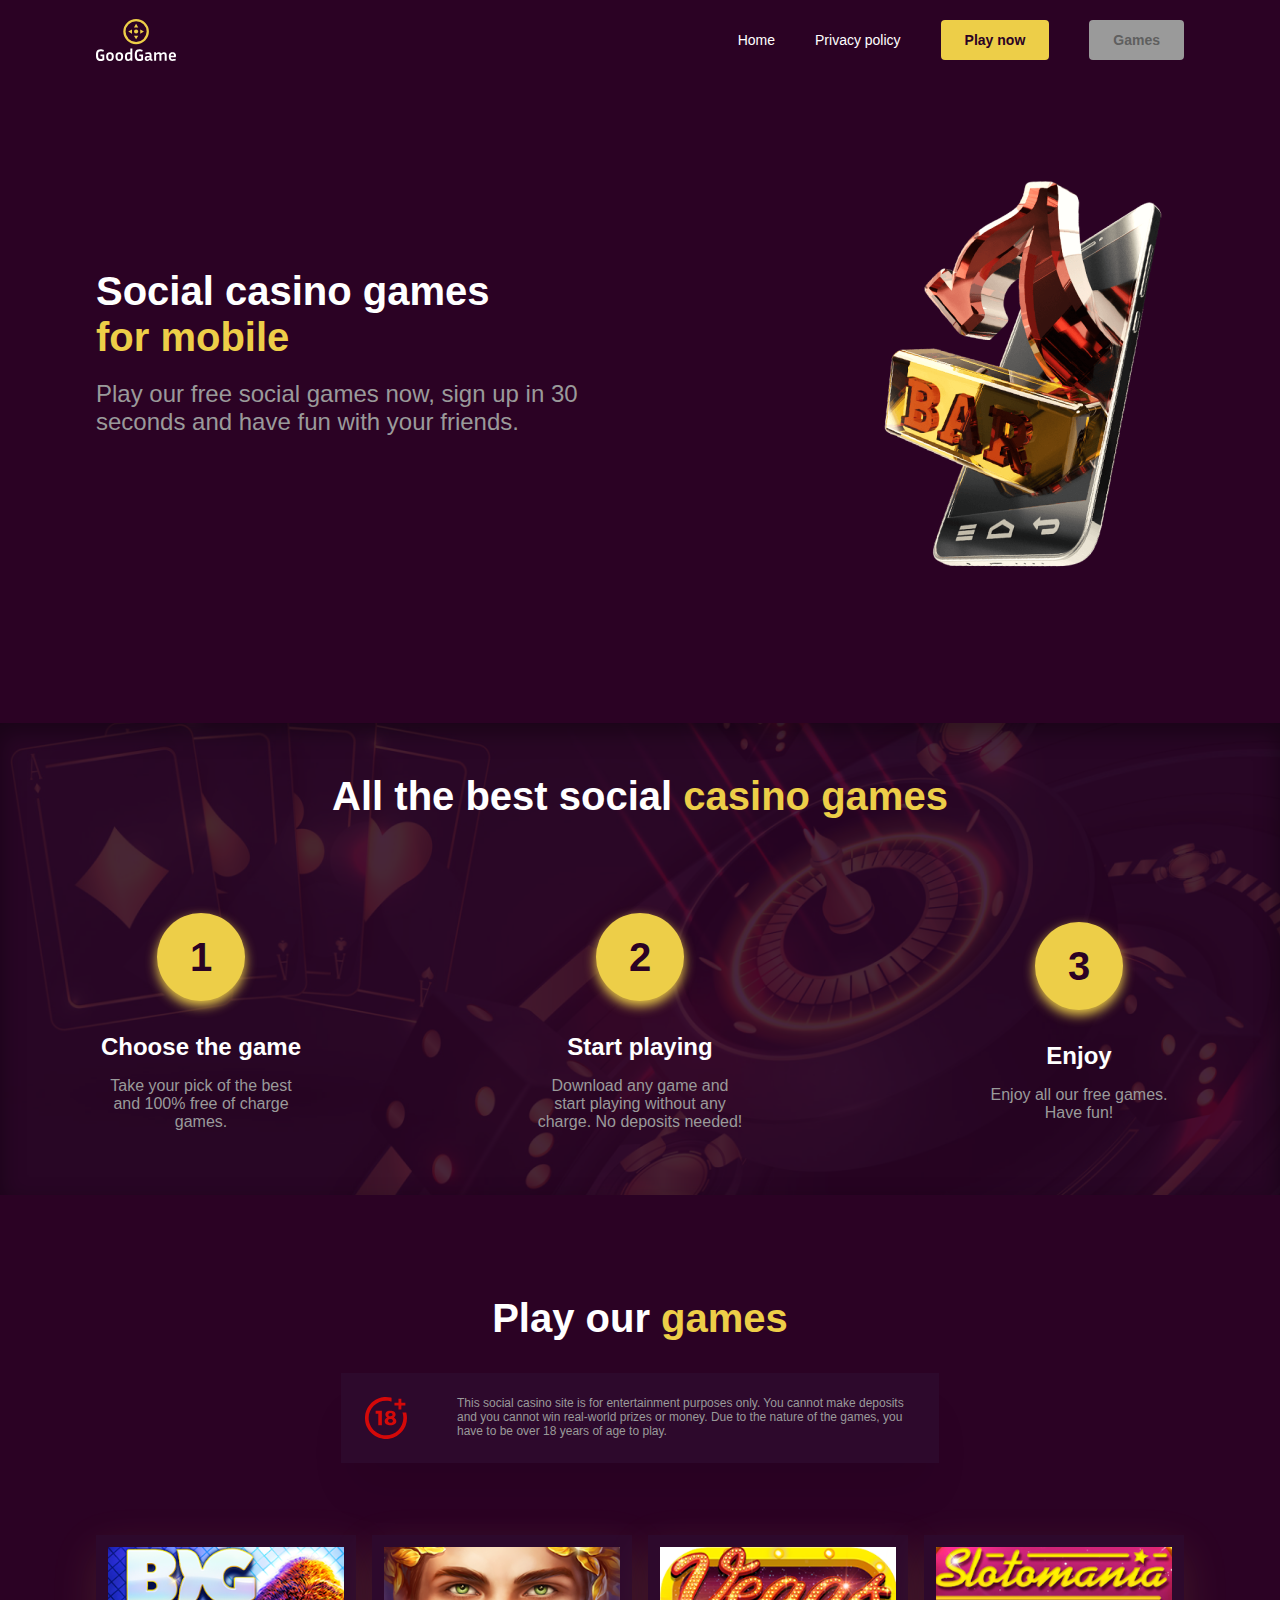
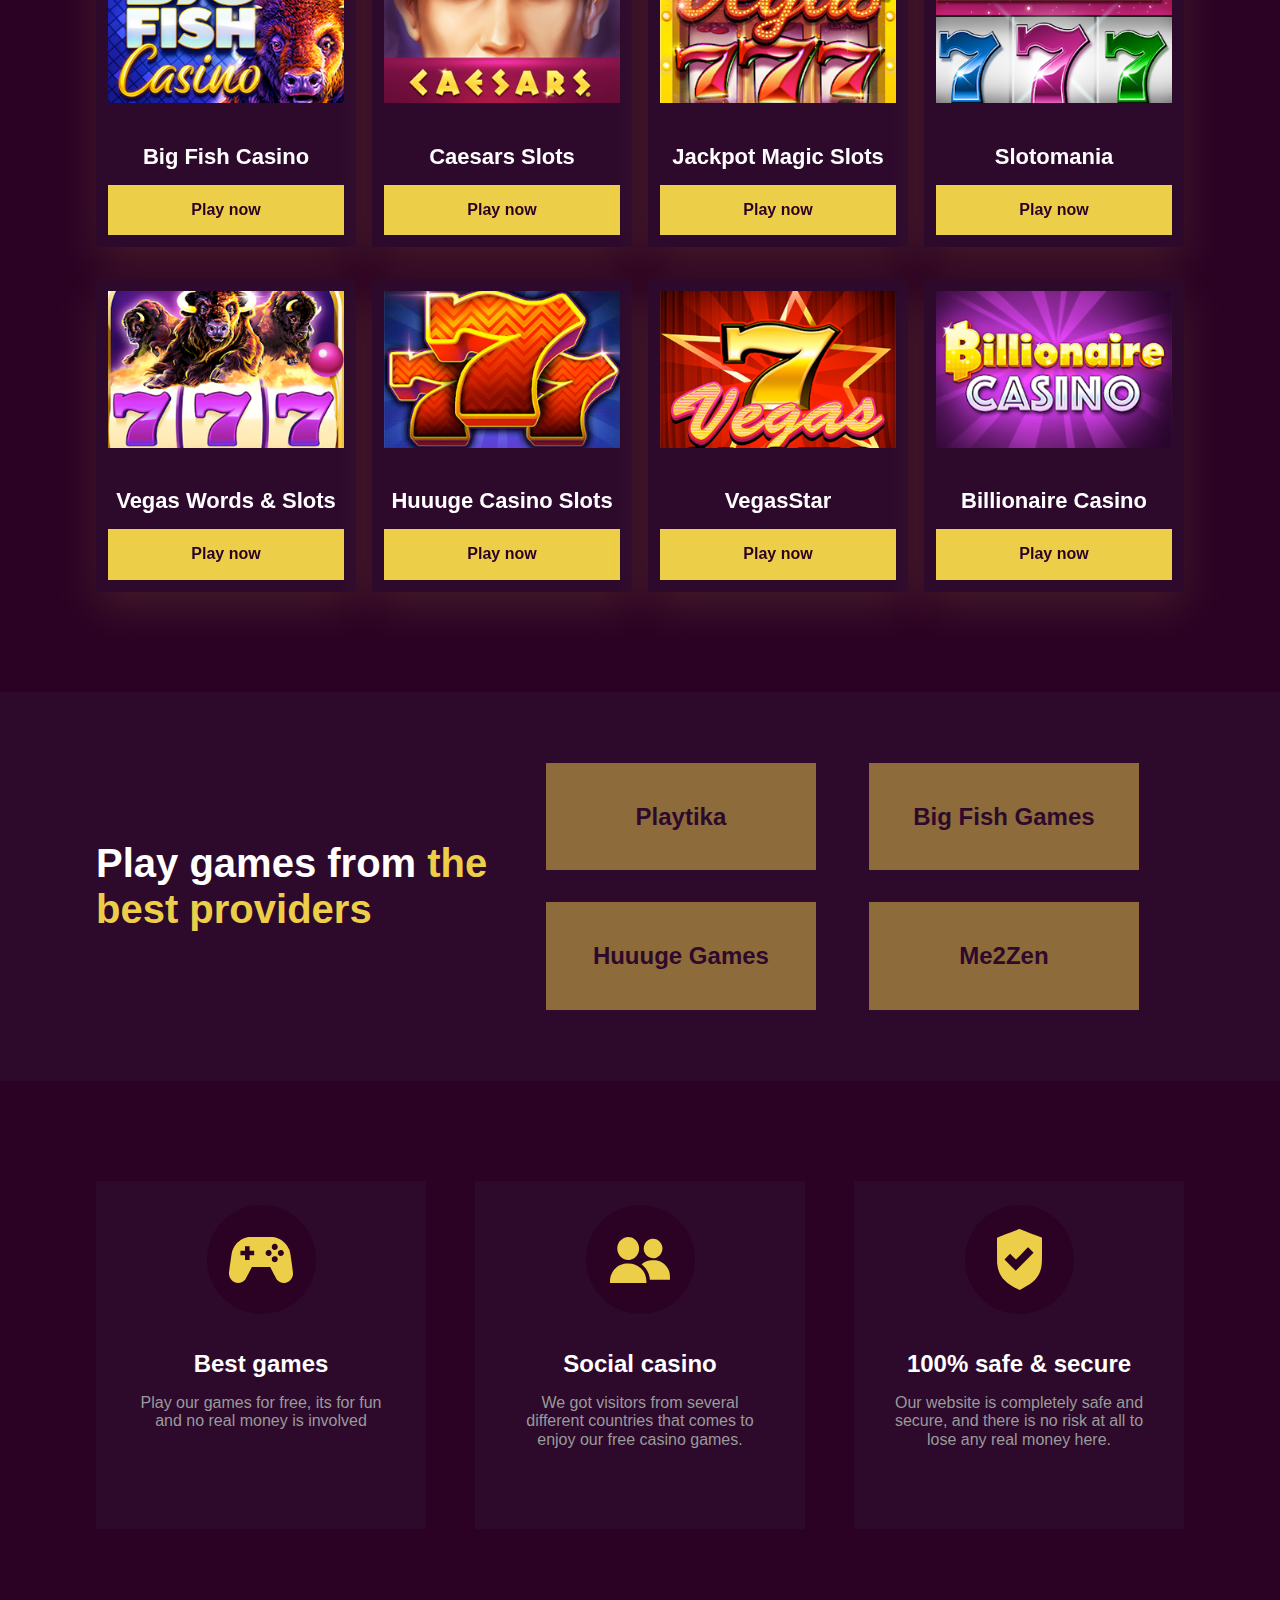
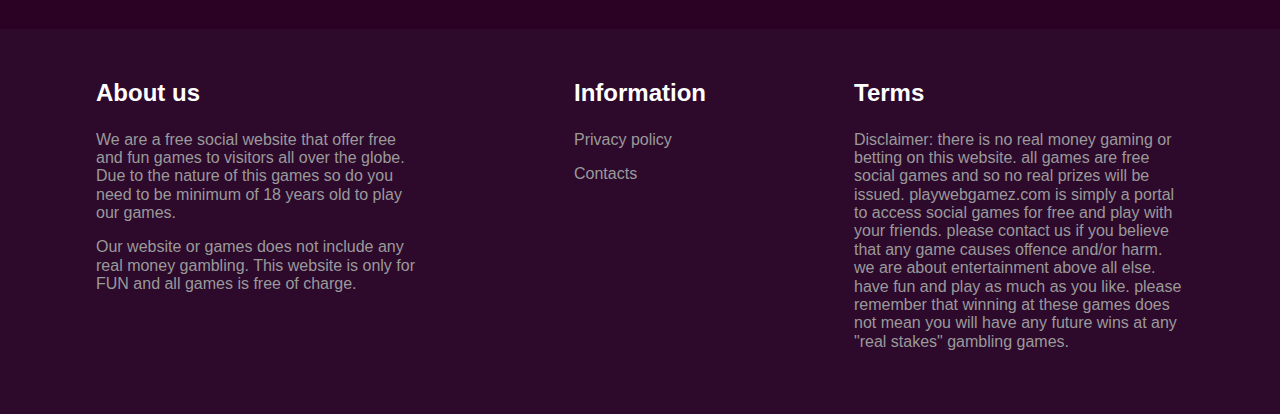
<file: index.html>
<!DOCTYPE html>
<html lang="en">
<head>
    <meta charset="UTF-8">
    <meta http-equiv="X-UA-Compatible" content="IE=edge">
    <meta name="viewport" content="width=device-width, initial-scale=1.0">
    <title>Test</title>

    <link rel="shortcut icon" href="./img/favicon/favicon.ico" type="image/x-icon">
    <link rel="icon" href="./img/favicon/favicon.ico" type="image/x-icon">
    <link rel="stylesheet" href="./css/style.css">

</head>

<body>

    <header class="header">
        <div class="container">
            <div class="header-wrap">
                <a href="./index.html" class="header-logo"><img src="./img/logo.svg" alt="logo"></a>

                <div class="header-burger">
                    <span></span>
                </div>

                <nav class="header-menu">
                    <ul class="header-list">
                        <li><a href="./index.html" class="header-link">Home</a></li>
                        <li><a href="./privacy.html" class="header-link">Privacy policy</a></li>
                        <li><a href="#slots" class="header-link btn-primary">Play now</a></li>
                        <li><a href="#slots" class="header-link btn-second">Games</a></li>
                    </ul>
                </nav>
            </div>
        </div>
    </header>

   <div class="main">
    <div class="container">
        <div class="main-wrap">
            <div class="main-desc">
                <h1 class="main-desc__title">Social casino games <br><span>for mobile</span>
                <h2 class="main-desc__subtitle">Play our free social games now, sign up in 30<br>seconds and have fun with your friends.</h2>
            </div>

            <img src="./img/iphone.png" alt="iphone" class="main-image">
        </div>
    </div>
    </div>
   </div>

   <div class="way">
    <div class="way-bg">
        <div class="container">
            <div class="way-wrap">
                <h1 class="way-title">All the best social <span>casino games</span></h1>

                <div class="way-cover">
                    <div class="way-item">
                        <div class="way-item__overlay"><span>1</span></div>
                        <h1 class="way-item__title">Choose the game</h1>
                        <h2 class="way-item__subtitle">Take your pick of the best
                            and 100% free of charge games.</h2>
                    </div>
                    <div class="way-item">
                        <div class="way-item__overlay"><span>2</span></div>
                        <h1 class="way-item__title">Start playing</h1>
                        <h2 class="way-item__subtitle">Download any game and start playing without any charge. No deposits needed!</h2>
                    </div>
                    <div class="way-item">
                        <div class="way-item__overlay"><span>3</span></div>
                        <h1 class="way-item__title">Enjoy</h1>
                        <h2 class="way-item__subtitle">Enjoy all our free games.
                            Have fun!</h2>
                    </div>
                </div>
            </div>
        </div>
    </div>
   </div>

   <div class="slots" id="slots">
    <div class="container">
        <div class="slots-wrap">
            <h1 class="slots-title">Play our <span>games</span></h1>
            <div class="slots-info">
                <img src="./img/slots-info.svg" alt="18" class="slots-info__img">
                <span class="slots-info__title">This social casino site is for entertainment purposes only. You cannot make deposits and you cannot win real-world prizes or money. Due to the nature of the games, you have to be over 18 years of age to play.</span>
            </div>

            <div class="slots-cover">
                <div class="slots-item">
                    <div class="slots-item__img"><img src="./img/1.png" alt="#"></div>

                    <div class="slots-item__content">
                        <h1 class="slots-item__title">Big Fish Casino</h1>
                        <a href="#" class="slots-item__button">Play now</a>
                    </div>
                </div>
                <div class="slots-item">
                    <div class="slots-item__img"><img src="./img/2.png" alt="#"></div>

                    <div class="slots-item__content">
                        <h1 class="slots-item__title">Caesars Slots</h1>
                        <a href="#" class="slots-item__button">Play now</a>
                    </div>
                </div>
                <div class="slots-item">
                    <div class="slots-item__img"><img src="./img/3.png" alt="#"></div>

                    <div class="slots-item__content">
                        <h1 class="slots-item__title">Jackpot Magic Slots</h1>
                        <a href="#" class="slots-item__button">Play now</a>
                    </div>
                </div>
                <div class="slots-item">
                    <div class="slots-item__img"><img src="./img/4.png" alt="#"></div>

                    <div class="slots-item__content">
                        <h1 class="slots-item__title">Slotomania</h1>
                        <a href="#" class="slots-item__button">Play now</a>
                    </div>
                </div>
                <div class="slots-item">
                    <div class="slots-item__img"><img src="./img/5.png" alt="#"></div>

                    <div class="slots-item__content">
                        <h1 class="slots-item__title">Vegas Words & Slots</h1>
                        <a href="#" class="slots-item__button">Play now</a>
                    </div>
                </div>
                <div class="slots-item">
                    <div class="slots-item__img"><img src="./img/6.png" alt="#"></div>

                    <div class="slots-item__content">
                        <h1 class="slots-item__title">Huuuge Casino Slots</h1>
                        <a href="#" class="slots-item__button">Play now</a>
                    </div>
                </div>
                <div class="slots-item">
                    <div class="slots-item__img"><img src="./img/7.png" alt="#"></div>
                    <div class="slots-item__content">
                        <h1 class="slots-item__title">VegasStar</h1>
                        <a href="#" class="slots-item__button">Play now</a>
                    </div>
                </div>
                <div class="slots-item">
                    <div class="slots-item__img"><img src="./img/8.png" alt="#"></div>

                    <div class="slots-item__content">
                        <h1 class="slots-item__title">Billionaire Casino
                        </h1>
                        <a href="#" class="slots-item__button">Play now</a>
                    </div>
                </div>

            </div>
        </div>
    </div>
   </div>

   <div class="providers">
    <div class="container">
        <div class="providers-wrap">
            <h1 class="providers-title">Play games from <span>the best providers</span></h1>

            <div class="providers-cover">
                <div class="providers-cover__title">Playtika</div>
                <div class="providers-cover__title">Big Fish Games</div>
                <div class="providers-cover__title">Huuuge Games</div>
                <div class="providers-cover__title">Me2Zen</div>
            </div>
        </div>
    </div>
   </div>

   <div class="features">
    <div class="container">
        <div class="features-wrap">
            <div class="features-item">
                <img src="./img/features-1.svg" alt="games" class="features-item__img">
                <div class="features-item__content">
                <h1 class="features-item__title">Best games</h1>
                <h2 class="features-item__subtitle">Play our games for free, its for fun and no real money is involved</h2>
                </div>
            </div>
            <div class="features-item">
                <img src="./img/features-2.svg" alt="games" class="features-item__img">
                <div class="features-item__content">
                <h1 class="features-item__title">Social casino</h1>
                <h2 class="features-item__subtitle">We got visitors from several different countries that comes to enjoy our free casino games.</h2>
                </div>
            </div>
            <div class="features-item">
                <img src="./img/features-3.svg" alt="games" class="features-item__img">
                <div class="features-item__content">
                <h1 class="features-item__title">100% safe & secure</h1>
                <h2 class="features-item__subtitle">Our website is completely safe and secure, and there is no risk at all to lose any real money here.</h2>
                </div>
            </div>
        </div>
    </div>
   </div>

   <div class="footer">
    <div class="container">
        <div class="footer-wrap">
            <div class="footer-item">
                <h1 class="footer-item__title">About us</h1>
                <ul>
                    <li class="footer-item__list"><a href="#" class="footer-item__link">We are a free social website that offer free and fun games to visitors all over the globe. Due to the nature of this games so do you need to be minimum of 18 years old to play our games.</a></li>
                    <li class="footer-item__list"><a href="#" class="footer-item__link">Our website or games does not include any real money gambling. This website is only for FUN and all games is free of charge.</a></li>
                </ul>
            </div>

            <div class="footer-item">
                <h1 class="footer-item__title">Information</h1>
                <ul>
                    <li class="footer-item__list"><a href="./privacy.html" class="footer-item__link">Privacy policy</a></li>
                    <li class="footer-item__list"><a href="./support.html" class="footer-item__link">Contacts</a></li>
                </ul>
            </div>

            <div class="footer-item">
                <h1 class="footer-item__title">Terms</h1>
                <h2 class="footer-item__subtitle">Disclaimer: there is no real money gaming or betting on this website. all games are free social games and so no real prizes will be issued. playwebgamez.com is simply a portal to access social games for free and play with your friends. please contact us if you believe that any game causes offence and/or harm. we are about entertainment above all else. have fun and play as much as you like. please remember that winning at these games does not mean you will have any future wins at any "real stakes" gambling games.</h2>
            </div>
        </div>
    </div>
   </div>

    <script src="https://code.jquery.com/jquery-3.6.0.slim.min.js"></script>
    <script src="./js/script.js"></script>
</body>
</html>
</file>
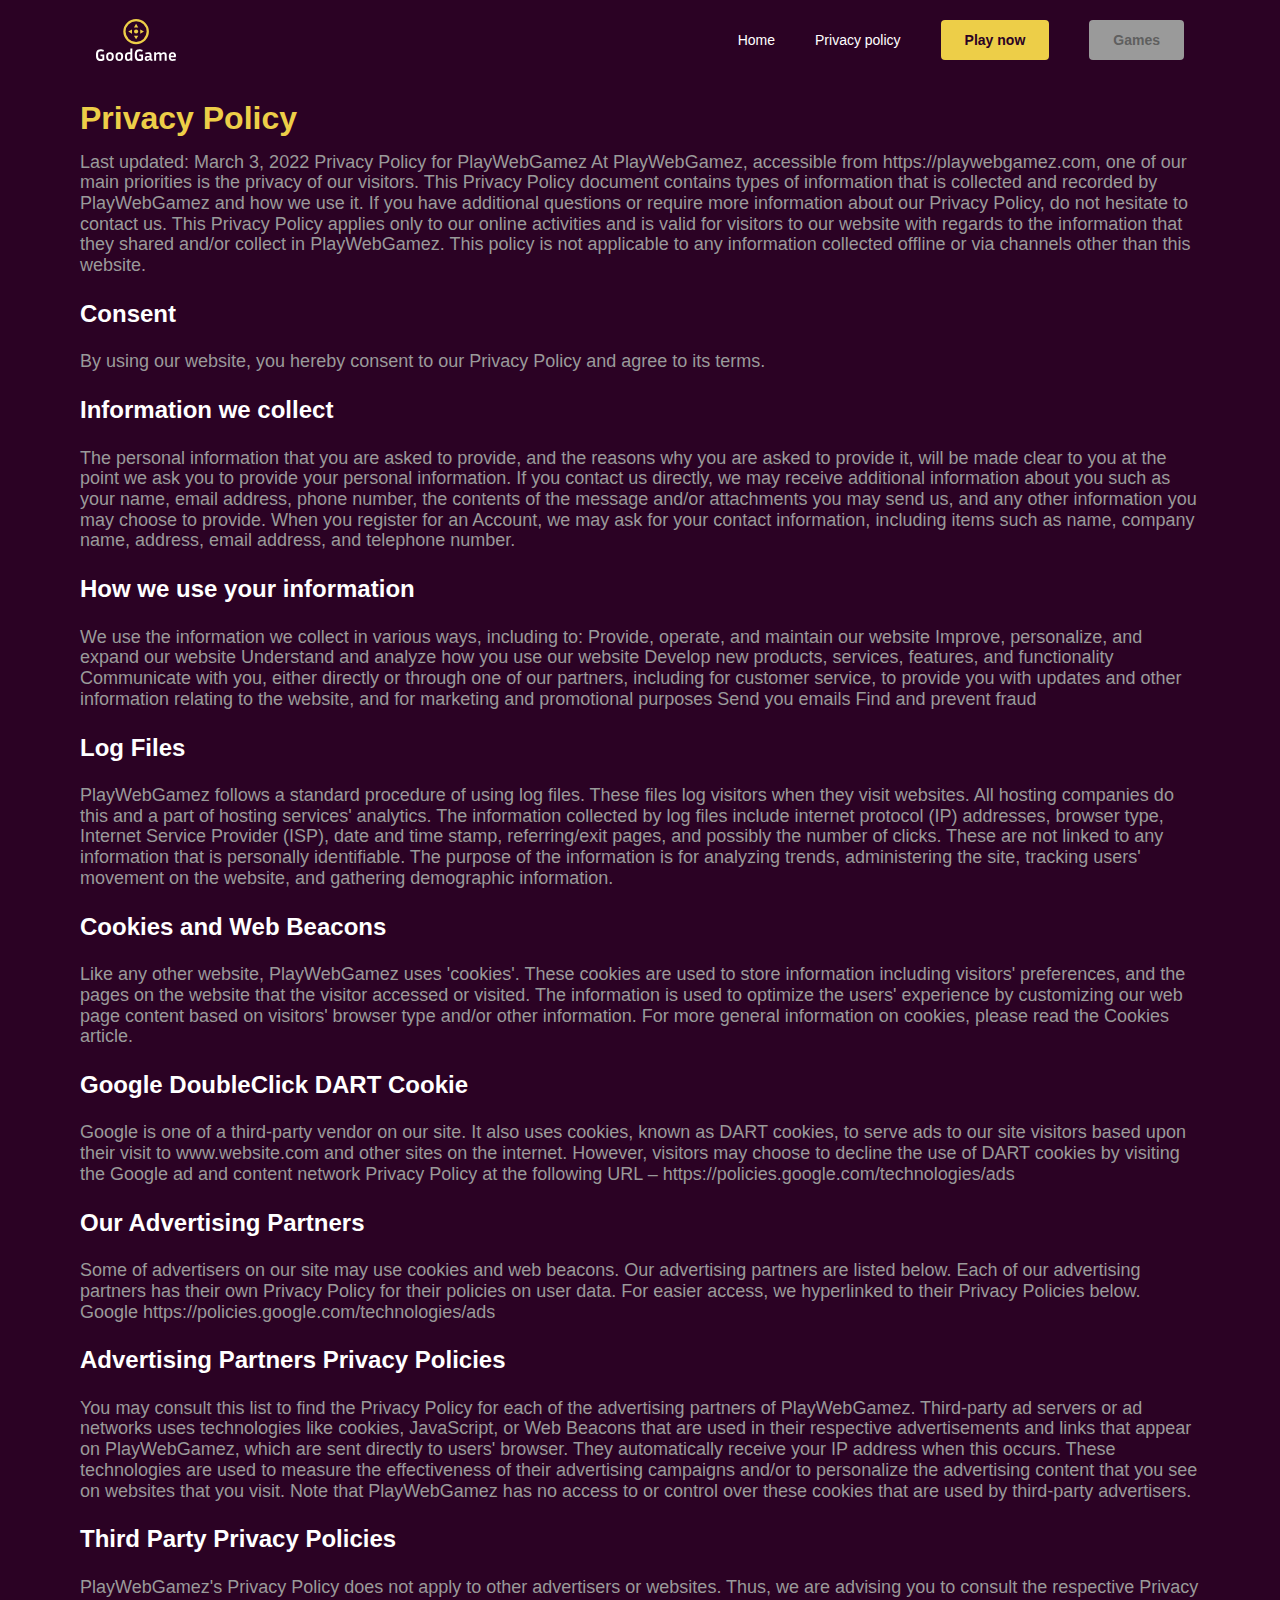
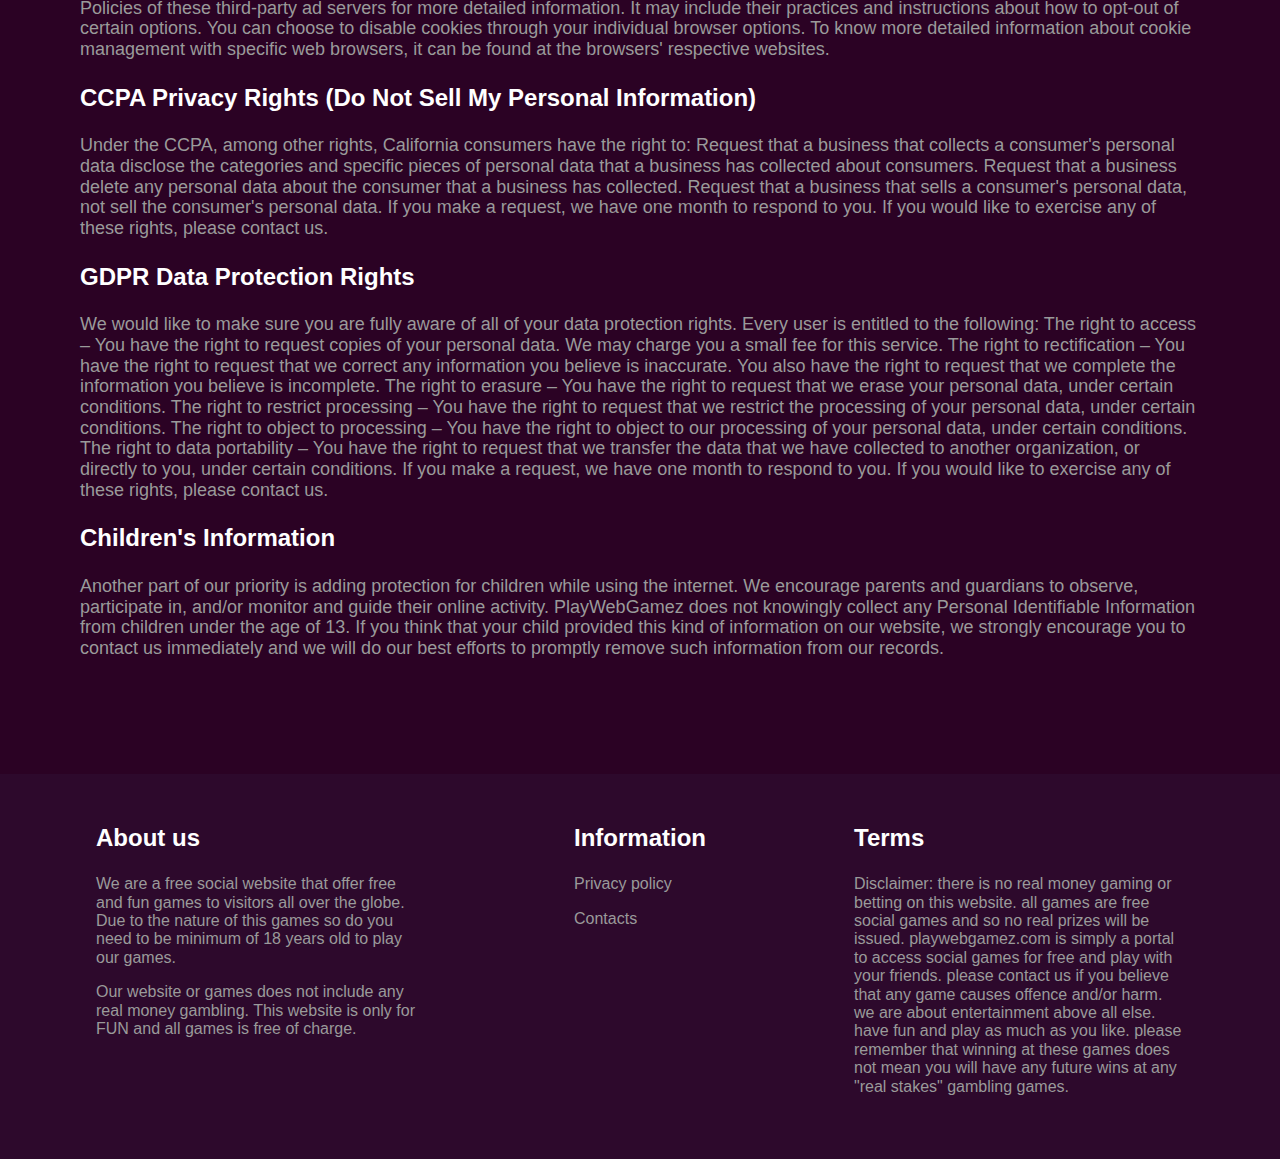
<file: privacy.html>
<!DOCTYPE html>
<html lang="en">

<head>
    <meta charset="UTF-8">
    <meta http-equiv="X-UA-Compatible" content="IE=edge">
    <meta name="viewport" content="width=device-width, initial-scale=1.0">
    <title>Test</title>

    <link rel="shortcut icon" href="./img/favicon/favicon.ico" type="image/x-icon">
    <link rel="icon" href="./img/favicon/favicon.ico" type="image/x-icon">
    <link rel="stylesheet" href="./css/style.css">

</head>

<body>

    <header class="header">
        <div class="container">
            <div class="header-wrap">
                <a href="./index.html" class="header-logo"><img src="./img/logo.svg" alt="logo"></a>

                <div class="header-burger">
                    <span></span>
                </div>

                <nav class="header-menu">
                    <ul class="header-list">
                        <li><a href="./index.html" class="header-link">Home</a></li>
                        <li><a href="./privacy.html" class="header-link">Privacy policy</a></li>
                        <li><a href="./index.html" class="header-link btn-primary">Play now</a></li>
                        <li><a href="./index.html" class="header-link btn-second">Games</a></li>
                    </ul>
                </nav>
            </div>
        </div>
    </header>

    <main class="privacy">
        <div class="container">
            <div class="privacy__wrap">
                <h1 class="privacy__title">
                    Privacy Policy
                </h1>

                <h2 class="privacy__subtitle">
                    Last updated: March 3, 2022

                    Privacy Policy for PlayWebGamez
                    At PlayWebGamez, accessible from https://playwebgamez.com, one of our main priorities is the privacy
                    of our visitors. This Privacy Policy document contains types of information that is collected and
                    recorded by PlayWebGamez and how we use it.

                    If you have additional questions or require more information about our Privacy Policy, do not
                    hesitate to contact us.

                    This Privacy Policy applies only to our online activities and is valid for visitors to our website
                    with regards to the information that they shared and/or collect in PlayWebGamez. This policy is not
                    applicable to any information collected offline or via channels other than this website.


                    <p>Consent</p>
                    By using our website, you hereby consent to our Privacy Policy and agree to its terms.

                    <p>Information we collect</p>
                    The personal information that you are asked to provide, and the reasons why you are asked to provide
                    it, will be made clear to you at the point we ask you to provide your personal information.

                    If you contact us directly, we may receive additional information about you such as your name, email
                    address, phone number, the contents of the message and/or attachments you may send us, and any other
                    information you may choose to provide.

                    When you register for an Account, we may ask for your contact information, including items such as
                    name, company name, address, email address, and telephone number.

                    <p>How we use your information</p>
                    We use the information we collect in various ways, including to:

                    Provide, operate, and maintain our website
                    Improve, personalize, and expand our website
                    Understand and analyze how you use our website
                    Develop new products, services, features, and functionality
                    Communicate with you, either directly or through one of our partners, including for customer
                    service, to provide you with updates and other information relating to the website, and for
                    marketing and promotional purposes
                    Send you emails
                    Find and prevent fraud

                    <p>Log Files</p>
                    PlayWebGamez follows a standard procedure of using log files. These files log visitors when they
                    visit websites. All hosting companies do this and a part of hosting services' analytics. The
                    information collected by log files include internet protocol (IP) addresses, browser type, Internet
                    Service Provider (ISP), date and time stamp, referring/exit pages, and possibly the number of
                    clicks. These are not linked to any information that is personally identifiable. The purpose of the
                    information is for analyzing trends, administering the site, tracking users' movement on the
                    website, and gathering demographic information.

                    <p>Cookies and Web Beacons</p>
                    Like any other website, PlayWebGamez uses 'cookies'. These cookies are used to store information
                    including visitors' preferences, and the pages on the website that the visitor accessed or visited.
                    The information is used to optimize the users' experience by customizing our web page content based
                    on visitors' browser type and/or other information.

                    For more general information on cookies, please read the Cookies article.

                    <p>Google DoubleClick DART Cookie</p>
                    Google is one of a third-party vendor on our site. It also uses cookies, known as DART cookies, to
                    serve ads to our site visitors based upon their visit to www.website.com and other sites on the
                    internet. However, visitors may choose to decline the use of DART cookies by visiting the Google ad
                    and content network Privacy Policy at the following URL –
                    https://policies.google.com/technologies/ads

                    <p>Our Advertising Partners</p>
                    Some of advertisers on our site may use cookies and web beacons. Our advertising partners are listed
                    below. Each of our advertising partners has their own Privacy Policy for their policies on user
                    data. For easier access, we hyperlinked to their Privacy Policies below.

                    Google

                    https://policies.google.com/technologies/ads

                    <p>Advertising Partners Privacy Policies</p>
                    You may consult this list to find the Privacy Policy for each of the advertising partners of
                    PlayWebGamez.

                    Third-party ad servers or ad networks uses technologies like cookies, JavaScript, or Web Beacons
                    that are used in their respective advertisements and links that appear on PlayWebGamez, which are
                    sent directly to users' browser. They automatically receive your IP address when this occurs. These
                    technologies are used to measure the effectiveness of their advertising campaigns and/or to
                    personalize the advertising content that you see on websites that you visit.

                    Note that PlayWebGamez has no access to or control over these cookies that are used by third-party
                    advertisers.

                    <p>Third Party Privacy Policies</p>
                    PlayWebGamez's Privacy Policy does not apply to other advertisers or websites. Thus, we are advising
                    you to consult the respective Privacy Policies of these third-party ad servers for more detailed
                    information. It may include their practices and instructions about how to opt-out of certain
                    options.

                    You can choose to disable cookies through your individual browser options. To know more detailed
                    information about cookie management with specific web browsers, it can be found at the browsers'
                    respective websites.

                    <p>CCPA Privacy Rights (Do Not Sell My Personal Information)</p>
                    Under the CCPA, among other rights, California consumers have the right to:

                    Request that a business that collects a consumer's personal data disclose the categories and
                    specific pieces of personal data that a business has collected about consumers.

                    Request that a business delete any personal data about the consumer that a business has collected.

                    Request that a business that sells a consumer's personal data, not sell the consumer's personal
                    data.

                    If you make a request, we have one month to respond to you. If you would like to exercise any of
                    these rights, please contact us.

                    <p>GDPR Data Protection Rights</p>
                    We would like to make sure you are fully aware of all of your data protection rights. Every user is
                    entitled to the following:

                    The right to access – You have the right to request copies of your personal data. We may charge you
                    a small fee for this service.

                    The right to rectification – You have the right to request that we correct any information you
                    believe is inaccurate. You also have the right to request that we complete the information you
                    believe is incomplete.

                    The right to erasure – You have the right to request that we erase your personal data, under certain
                    conditions.

                    The right to restrict processing – You have the right to request that we restrict the processing of
                    your personal data, under certain conditions.

                    The right to object to processing – You have the right to object to our processing of your personal
                    data, under certain conditions.

                    The right to data portability – You have the right to request that we transfer the data that we have
                    collected to another organization, or directly to you, under certain conditions.

                    If you make a request, we have one month to respond to you. If you would like to exercise any of
                    these rights, please contact us.

                    <p>Children's Information</p>
                    Another part of our priority is adding protection for children while using the internet. We
                    encourage parents and guardians to observe, participate in, and/or monitor and guide their online
                    activity.

                    PlayWebGamez does not knowingly collect any Personal Identifiable Information from children under
                    the age of 13. If you think that your child provided this kind of information on our website, we
                    strongly encourage you to contact us immediately and we will do our best efforts to promptly remove
                    such information from our records.

                </h2>

            </div>
        </div>
    </main>

    <div class="footer">
        <div class="container">
            <div class="footer-wrap">
                <div class="footer-item">
                    <h1 class="footer-item__title">About us</h1>
                    <ul>
                        <li class="footer-item__list"><a href="#" class="footer-item__link">We are a free social website that offer free and fun games to visitors all over the globe. Due to the nature of this games so do you need to be minimum of 18 years old to play our games.</a></li>
                        <li class="footer-item__list"><a href="#" class="footer-item__link">Our website or games does not include any real money gambling. This website is only for FUN and all games is free of charge.</a></li>
                    </ul>
                </div>

                <div class="footer-item">
                    <h1 class="footer-item__title">Information</h1>
                    <ul>
                        <li class="footer-item__list"><a href="./privacy.html" class="footer-item__link">Privacy policy</a></li>
                        <li class="footer-item__list"><a href="./support.html" class="footer-item__link">Contacts</a></li>
                    </ul>
                </div>

                <div class="footer-item">
                    <h1 class="footer-item__title">Terms</h1>
                    <h2 class="footer-item__subtitle">Disclaimer: there is no real money gaming or betting on this website. all games are free social games and so no real prizes will be issued. playwebgamez.com is simply a portal to access social games for free and play with your friends. please contact us if you believe that any game causes offence and/or harm. we are about entertainment above all else. have fun and play as much as you like. please remember that winning at these games does not mean you will have any future wins at any "real stakes" gambling games.</h2>
                </div>
            </div>
        </div>
       </div>

        <script src="https://code.jquery.com/jquery-3.6.0.slim.min.js"></script>
        <script src="./js/script.js"></script>
    </body>
    </html>
</file>
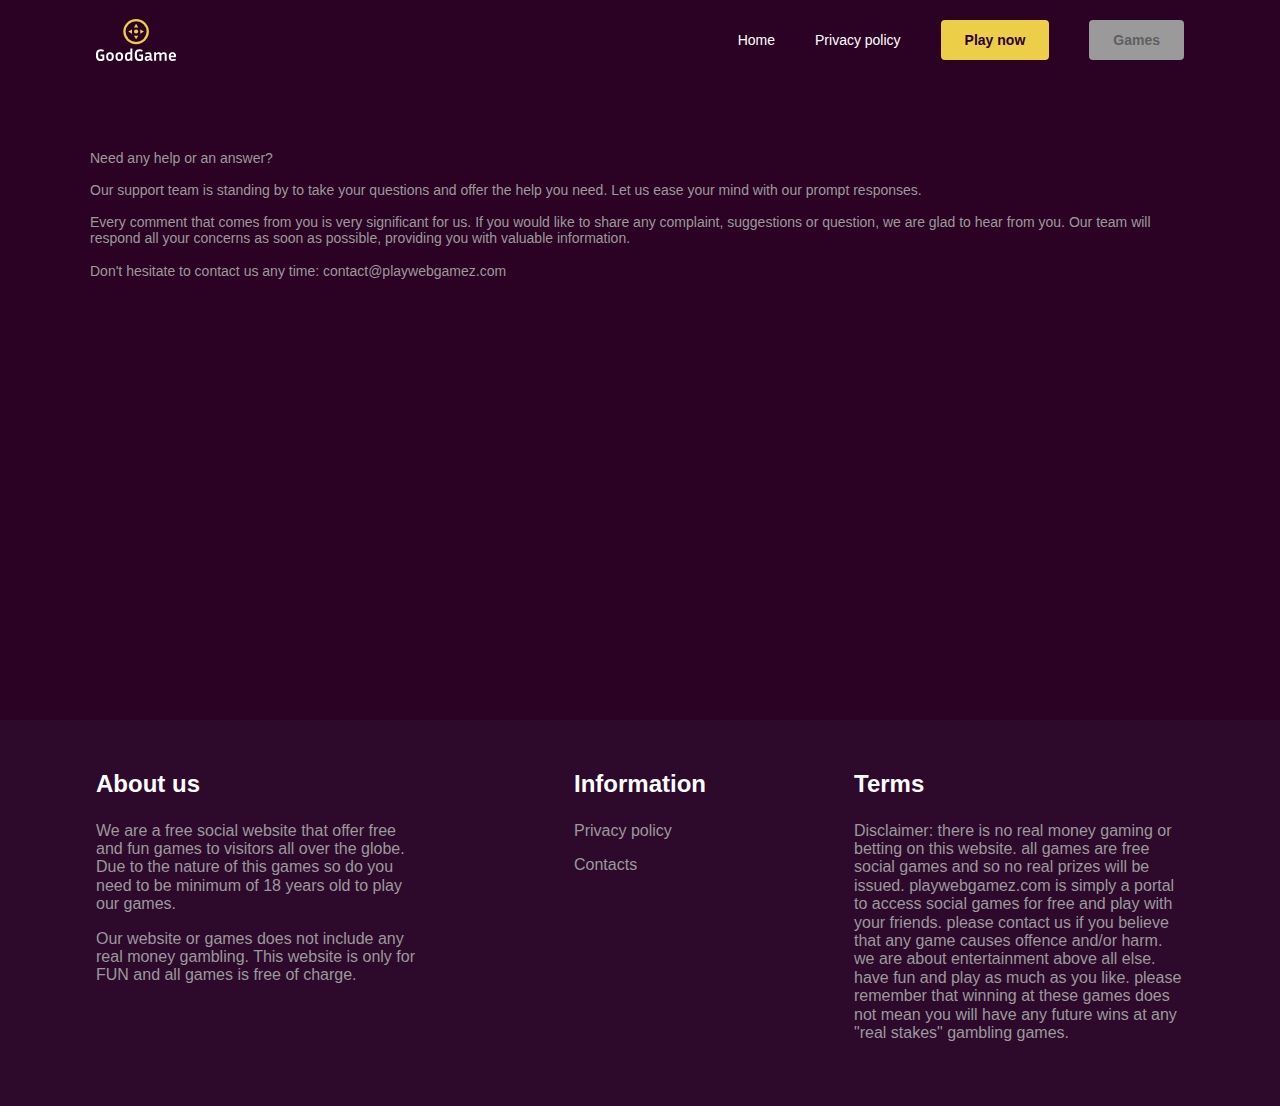
<file: support.html>
<!DOCTYPE html>
<html lang="en">

<head>
    <meta charset="UTF-8">
    <meta http-equiv="X-UA-Compatible" content="IE=edge">
    <meta name="viewport" content="width=device-width, initial-scale=1.0">
    <title>Test</title>

    <link rel="shortcut icon" href="./img/favicon/favicon.ico" type="image/x-icon">
    <link rel="icon" href="./img/favicon/favicon.ico" type="image/x-icon">
    <link rel="stylesheet" href="./css/style.css">

</head>

<body>

    <header class="header">
        <div class="container">
            <div class="header-wrap">
                <a href="./index.html" class="header-logo"><img src="./img/logo.svg" alt="logo"></a>

                <div class="header-burger">
                    <span></span>
                </div>

                <nav class="header-menu">
                    <ul class="header-list">
                        <li><a href="./index.html" class="header-link">Home</a></li>
                        <li><a href="./privacy.html" class="header-link">Privacy policy</a></li>
                        <li><a href="./index.html" class="header-link btn-primary">Play now</a></li>
                        <li><a href="./index.html" class="header-link btn-second">Games</a></li>
                    </ul>
                </nav>
            </div>
        </div>
    </header>


    <div class="info">
        <div class="container">
            <div class="info-wrap">
                <h1 class="info-text">Need any help or an answer?
                    <br><br>
                    Our support team is standing by to take your questions and offer the help you need. Let us ease your mind with our prompt responses.
                    <br><br>
                    Every comment that comes from you is very significant for us. If you would like to share any complaint, suggestions or question, we are glad to hear from you. Our team will respond all your concerns as soon as possible, providing you with valuable information.
                    <br><br>
                    Don't hesitate to contact us any time: contact@playwebgamez.com</h1>
            </div>
        </div>
    </div>



    <div class="footer">
        <div class="container">
            <div class="footer-wrap">
                <div class="footer-item">
                    <h1 class="footer-item__title">About us</h1>
                    <ul>
                        <li class="footer-item__list"><a href="#" class="footer-item__link">We are a free social website that offer free and fun games to visitors all over the globe. Due to the nature of this games so do you need to be minimum of 18 years old to play our games.</a></li>
                        <li class="footer-item__list"><a href="#" class="footer-item__link">Our website or games does not include any real money gambling. This website is only for FUN and all games is free of charge.</a></li>
                    </ul>
                </div>

                <div class="footer-item">
                    <h1 class="footer-item__title">Information</h1>
                    <ul>
                        <li class="footer-item__list"><a href="./privacy.html" class="footer-item__link">Privacy policy</a></li>
                        <li class="footer-item__list"><a href="./support.html" class="footer-item__link">Contacts</a></li>
                    </ul>
                </div>

                <div class="footer-item">
                    <h1 class="footer-item__title">Terms</h1>
                    <h2 class="footer-item__subtitle">Disclaimer: there is no real money gaming or betting on this website. all games are free social games and so no real prizes will be issued. playwebgamez.com is simply a portal to access social games for free and play with your friends. please contact us if you believe that any game causes offence and/or harm. we are about entertainment above all else. have fun and play as much as you like. please remember that winning at these games does not mean you will have any future wins at any "real stakes" gambling games.</h2>
                </div>
            </div>
        </div>
       </div>

        <script src="https://code.jquery.com/jquery-3.6.0.slim.min.js"></script>
        <script src="./js/script.js"></script>
    </body>
    </html>
</file>
<file: css/style.css>
/*! normalize.css v8.0.1 | MIT License | github.com/necolas/normalize.css */
/* Document
   ========================================================================== */
/**
 * 1. Correct the line height in all browsers.
 * 2. Prevent adjustments of font size after orientation changes in iOS.
 */
html {
  line-height: 1.15;
  /* 1 */
  -webkit-text-size-adjust: 100%;
  /* 2 */
}

/* Sections
   ========================================================================== */
/**
 * Remove the margin in all browsers.
 */
body {
  margin: 0;
}

/**
 * Render the `main` element consistently in IE.
 */
main {
  display: block;
}

/**
 * Correct the font size and margin on `h1` elements within `section` and
 * `article` contexts in Chrome, Firefox, and Safari.
 */
h1 {
  font-size: 2em;
  margin: 0;
}

/* Grouping content
   ========================================================================== */
/**
 * 1. Add the correct box sizing in Firefox.
 * 2. Show the overflow in Edge and IE.
 */
hr {
  -webkit-box-sizing: content-box;
          box-sizing: content-box;
  /* 1 */
  height: 0;
  /* 1 */
  overflow: visible;
  /* 2 */
}

/**
 * 1. Correct the inheritance and scaling of font size in all browsers.
 * 2. Correct the odd `em` font sizing in all browsers.
 */
pre {
  font-family: monospace, monospace;
  /* 1 */
  font-size: 1em;
  /* 2 */
}

/* Text-level semantics
   ========================================================================== */
/**
 * Remove the gray background on active links in IE 10.
 */
a {
  background-color: transparent;
}

/**
 * 1. Remove the bottom border in Chrome 57-
 * 2. Add the correct text decoration in Chrome, Edge, IE, Opera, and Safari.
 */
abbr[title] {
  border-bottom: none;
  /* 1 */
  text-decoration: underline;
  /* 2 */
  -webkit-text-decoration: underline dotted;
          text-decoration: underline dotted;
  /* 2 */
}

/**
 * Add the correct font weight in Chrome, Edge, and Safari.
 */
b,
strong {
  font-weight: bolder;
}

/**
 * 1. Correct the inheritance and scaling of font size in all browsers.
 * 2. Correct the odd `em` font sizing in all browsers.
 */
code,
kbd,
samp {
  font-family: monospace, monospace;
  /* 1 */
  font-size: 1em;
  /* 2 */
}

/**
 * Add the correct font size in all browsers.
 */
small {
  font-size: 80%;
}

/**
 * Prevent `sub` and `sup` elements from affecting the line height in
 * all browsers.
 */
sub,
sup {
  font-size: 75%;
  line-height: 0;
  position: relative;
  vertical-align: baseline;
}

sub {
  bottom: -0.25em;
}

sup {
  top: -0.5em;
}

/* Embedded content
   ========================================================================== */
/**
 * Remove the border on images inside links in IE 10.
 */
img {
  border-style: none;
}

/* Forms
   ========================================================================== */
/**
 * 1. Change the font styles in all browsers.
 * 2. Remove the margin in Firefox and Safari.
 */
button,
input,
optgroup,
select,
textarea {
  font-family: inherit;
  /* 1 */
  font-size: 100%;
  /* 1 */
  line-height: 1.15;
  /* 1 */
  margin: 0;
  /* 2 */
}

/**
 * Show the overflow in IE.
 * 1. Show the overflow in Edge.
 */
button,
input {
  /* 1 */
  overflow: visible;
}

/**
 * Remove the inheritance of text transform in Edge, Firefox, and IE.
 * 1. Remove the inheritance of text transform in Firefox.
 */
button,
select {
  /* 1 */
  text-transform: none;
}

/**
 * Correct the inability to style clickable types in iOS and Safari.
 */
button,
[type="button"],
[type="reset"],
[type="submit"] {
  -webkit-appearance: button;
}

/**
 * Remove the inner border and padding in Firefox.
 */
button::-moz-focus-inner,
[type="button"]::-moz-focus-inner,
[type="reset"]::-moz-focus-inner,
[type="submit"]::-moz-focus-inner {
  border-style: none;
  padding: 0;
}

/**
 * Restore the focus styles unset by the previous rule.
 */
button:-moz-focusring,
[type="button"]:-moz-focusring,
[type="reset"]:-moz-focusring,
[type="submit"]:-moz-focusring {
  outline: 1px dotted ButtonText;
}

/**
 * Correct the padding in Firefox.
 */
fieldset {
  padding: 0.35em 0.75em 0.625em;
}

/**
 * 1. Correct the text wrapping in Edge and IE.
 * 2. Correct the color inheritance from `fieldset` elements in IE.
 * 3. Remove the padding so developers are not caught out when they zero out
 *    `fieldset` elements in all browsers.
 */
legend {
  -webkit-box-sizing: border-box;
          box-sizing: border-box;
  /* 1 */
  color: inherit;
  /* 2 */
  display: table;
  /* 1 */
  max-width: 100%;
  /* 1 */
  padding: 0;
  /* 3 */
  white-space: normal;
  /* 1 */
}

/**
 * Add the correct vertical alignment in Chrome, Firefox, and Opera.
 */
progress {
  vertical-align: baseline;
}

/**
 * Remove the default vertical scrollbar in IE 10+.
 */
textarea {
  overflow: auto;
}

/**
 * 1. Add the correct box sizing in IE 10.
 * 2. Remove the padding in IE 10.
 */
[type="checkbox"],
[type="radio"] {
  -webkit-box-sizing: border-box;
          box-sizing: border-box;
  /* 1 */
  padding: 0;
  /* 2 */
}

/**
 * Correct the cursor style of increment and decrement buttons in Chrome.
 */
[type="number"]::-webkit-inner-spin-button,
[type="number"]::-webkit-outer-spin-button {
  height: auto;
}

/**
 * 1. Correct the odd appearance in Chrome and Safari.
 * 2. Correct the outline style in Safari.
 */
[type="search"] {
  -webkit-appearance: textfield;
  /* 1 */
  outline-offset: -2px;
  /* 2 */
}

/**
 * Remove the inner padding in Chrome and Safari on macOS.
 */
[type="search"]::-webkit-search-decoration {
  -webkit-appearance: none;
}

/**
 * 1. Correct the inability to style clickable types in iOS and Safari.
 * 2. Change font properties to `inherit` in Safari.
 */
::-webkit-file-upload-button {
  -webkit-appearance: button;
  /* 1 */
  font: inherit;
  /* 2 */
}

/* Interactive
   ========================================================================== */
/*
 * Add the correct display in Edge, IE 10+, and Firefox.
 */
details {
  display: block;
}

/*
 * Add the correct display in all browsers.
 */
summary {
  display: list-item;
}

/* Misc
   ========================================================================== */
/**
 * Add the correct display in IE 10+.
 */
template {
  display: none;
}

/**
 * Add the correct display in IE 10.
 */
[hidden] {
  display: none;
}

body {
  font-family: 'Arial';
  background-color: #2B0224;
}

.container {
  max-width: 1120px;
  margin: 0 auto;
}

img {
  max-width: 100%;
}

.header {
  position: fixed;
  top: 0;
  left: 0;
  height: 80px;
  width: 100%;
  z-index: 20;
}

.header::before {
  content: '';
  position: absolute;
  top: 0;
  left: 0;
  width: 100%;
  height: 100%;
  background: #2B0224;
  z-index: 4;
}

.header-wrap {
  position: relative;
  display: -webkit-box;
  display: -ms-flexbox;
  display: flex;
  -webkit-box-pack: justify;
      -ms-flex-pack: justify;
          justify-content: space-between;
  -webkit-box-align: center;
      -ms-flex-align: center;
          align-items: center;
  min-height: 80px;
  padding: 0px 16px;
}

.header-logo {
  max-width: 48px;
  height: 48px;
}

.header-list {
  display: -webkit-box;
  display: -ms-flexbox;
  display: flex;
  position: relative;
  z-index: 4;
}

.header-list li {
  list-style: none;
  margin-left: 40px;
}

.header-link {
  color: #FFFFFF;
  font-size: 14px;
  text-decoration: none;
  font-weight: 400;
  line-height: 16px;
  -webkit-transition: 0.3s;
  transition: 0.3s;
}

.header-link:hover {
  color: #EDCE48;
}

.header-burger {
  display: none;
}

.header-logo {
  max-width: 80px;
  display: -webkit-box;
  display: -ms-flexbox;
  display: flex;
  -ms-flex-line-pack: center;
      align-content: center;
  -webkit-box-align: center;
      -ms-flex-align: center;
          align-items: center;
  z-index: 5;
}

@media (max-width: 768px) {
  body.lock {
    overflow: hidden;
  }
  .header-wrap {
    min-height: 80px;
  }
  .header-menu {
    position: fixed;
    top: -120%;
    left: 0;
    width: 100%;
    height: 100%;
    background-color: #2D092C;
    z-index: 3;
    padding: 100px 0 0 0;
    -webkit-transition: 0.3s;
    transition: 0.3s;
  }
  .header-list {
    display: block;
  }
  .header-list li {
    margin: 0;
    margin-bottom: 50px;
  }
  .header-burger {
    display: block;
    position: relative;
    width: 30px;
    height: 20px;
    z-index: 5;
  }
  .header-burger::before, .header-burger::after {
    -webkit-transition: 0.3s;
    transition: 0.3s;
    content: '';
    background-color: #FFFFFF;
    position: absolute;
    width: 100%;
    height: 2px;
  }
  .header-burger::before {
    top: 0;
  }
  .header-burger::after {
    bottom: 0;
  }
  .header-burger span {
    -webkit-transition: 0.3s;
    transition: 0.3s;
    position: absolute;
    background-color: #FFFFFF;
    left: 0;
    width: 100%;
    height: 2px;
    top: 9px;
  }
}

.header-burger.active::before {
  -webkit-transform: rotate(45deg);
          transform: rotate(45deg);
  top: 9px;
}

.header-burger.active::after {
  -webkit-transform: rotate(-45deg);
          transform: rotate(-45deg);
  bottom: 9px;
}

.header-burger.active span {
  -webkit-transform: scale(0);
          transform: scale(0);
}

.header-menu.active {
  top: 0;
}

.btn-primary {
  background-color: #EDCE48;
  color: #2B0224;
  padding: 12px 24px;
  border-radius: 4px;
  font-weight: 600;
}

.btn-primary:hover {
  color: #2B0224;
  -webkit-box-shadow: 0px 10px 16px rgba(253, 249, 25, 0.2);
          box-shadow: 0px 10px 16px rgba(253, 249, 25, 0.2);
}

.btn-second {
  background-color: #9A9A9A;
  color: #5f5f5f;
  padding: 12px 24px;
  border-radius: 4px;
  font-weight: 600;
  -webkit-transition: 0.2s;
  transition: 0.2s;
}

.btn-second:hover {
  color: #202020;
}

.main-wrap {
  padding: 150px 16px;
  display: -webkit-box;
  display: -ms-flexbox;
  display: flex;
  -ms-flex-wrap: wrap;
      flex-wrap: wrap;
  -webkit-box-pack: justify;
      -ms-flex-pack: justify;
          justify-content: space-between;
  -webkit-box-align: center;
      -ms-flex-align: center;
          align-items: center;
  -ms-flex-line-pack: center;
      align-content: center;
}

.main-desc__title {
  font-size: 40px;
  font-weight: 800;
  color: #FFFFFF;
}

.main-desc__title span {
  color: #EDCE48;
}

.main-desc__subtitle {
  color: #9A9A9A;
  font-size: 24px;
  font-weight: 200;
}

.way-bg {
  position: relative;
  background-image: url(../img/way-bg.png);
  background-position: center;
  background-repeat: no-repeat;
  background-size: cover;
  z-index: -4;
}

.way-bg::before {
  position: absolute;
  content: '';
  display: inline-block;
  background: rgba(43, 2, 36, 0.8);
  width: 100%;
  height: 100%;
  left: 0;
  top: 0;
  -webkit-box-shadow: inset 0px 9px 24px rgba(0, 0, 0, 0.4);
          box-shadow: inset 0px 9px 24px rgba(0, 0, 0, 0.4);
  z-index: -2;
}

.way-wrap {
  padding: 50px 16px;
  text-align: center;
}

.way-title {
  font-size: 40px;
  font-weight: 800;
  color: #FFFFFF;
}

.way-title span {
  color: #EDCE48;
}

.way-cover {
  display: -webkit-box;
  display: -ms-flexbox;
  display: flex;
  -ms-flex-wrap: wrap;
      flex-wrap: wrap;
  -webkit-box-pack: justify;
      -ms-flex-pack: justify;
          justify-content: space-between;
  margin-top: 70px;
}

.way-item {
  display: -webkit-box;
  display: -ms-flexbox;
  display: flex;
  -webkit-box-pack: center;
      -ms-flex-pack: center;
          justify-content: center;
  -ms-flex-line-pack: center;
      align-content: center;
  -webkit-box-align: center;
      -ms-flex-align: center;
          align-items: center;
  -webkit-box-orient: vertical;
  -webkit-box-direction: normal;
      -ms-flex-direction: column;
          flex-direction: column;
  margin-top: 24px;
  color: #FFFFFF;
  text-align: center;
  max-width: 210px;
  -webkit-transition: 0.2s;
  transition: 0.2s;
}

.way-item__overlay {
  width: 88px;
  height: 88px;
  border-radius: 50px;
  text-align: center;
  -ms-flex-line-pack: center;
      align-content: center;
  -webkit-box-align: center;
      -ms-flex-align: center;
          align-items: center;
  display: -webkit-box;
  display: -ms-flexbox;
  display: flex;
  background-color: #EDCE48;
  -webkit-box-shadow: 0px 5px 12px #EDCE48;
          box-shadow: 0px 5px 12px #EDCE48;
}

.way-item__overlay span {
  text-align: center;
  display: -webkit-box;
  display: -ms-flexbox;
  display: flex;
  -webkit-box-align: center;
      -ms-flex-align: center;
          align-items: center;
  align-items: center;
  -webkit-box-pack: center;
      -ms-flex-pack: center;
          justify-content: center;
  font-size: 40px;
  font-weight: 800;
  color: #2B0224;
  width: 100%;
  height: 100%;
}

.way-item__title {
  font-size: 24px;
  font-weight: 800;
  color: #FFFFFF;
  margin-top: 32px;
}

.way-item__subtitle {
  font-size: 16px;
  font-weight: 200;
  color: #9A9A9A;
  margin-top: 16px;
}

.slots-wrap {
  padding: 100px 16px;
  display: -webkit-box;
  display: -ms-flexbox;
  display: flex;
  -webkit-box-pack: center;
      -ms-flex-pack: center;
          justify-content: center;
  -webkit-box-orient: vertical;
  -webkit-box-direction: normal;
      -ms-flex-direction: column;
          flex-direction: column;
  -ms-flex-line-pack: center;
      align-content: center;
  -webkit-box-align: center;
      -ms-flex-align: center;
          align-items: center;
}

.slots-title {
  text-align: center;
  font-size: 40px;
  font-weight: 800;
  color: #FFFFFF;
}

.slots-title span {
  color: #EDCE48;
}

.slots-info {
  margin-top: 32px;
  padding: 24px;
  display: -webkit-box;
  display: -ms-flexbox;
  display: flex;
  -ms-flex-line-pack: center;
      align-content: center;
  -webkit-box-align: center;
      -ms-flex-align: center;
          align-items: center;
  max-width: 550px;
  background-color: #2D092C;
  -webkit-box-shadow: 0px 35px 45px -7px rgba(0, 0, 0, 0.06);
          box-shadow: 0px 35px 45px -7px rgba(0, 0, 0, 0.06);
  margin-bottom: 40px;
}

.slots-info__img {
  margin-right: 50px;
}

.slots-info__title {
  color: #9A9A9A;
  font-size: 12px;
  font-weight: 400;
}

.slots-cover {
  display: -webkit-box;
  display: -ms-flexbox;
  display: flex;
  -webkit-box-pack: justify;
      -ms-flex-pack: justify;
          justify-content: space-between;
  -ms-flex-wrap: wrap;
      flex-wrap: wrap;
}

.slots-item {
  max-width: 260px;
  background-color: #2D092C;
  -webkit-filter: drop-shadow(0px 16px 22px rgba(237, 206, 72, 0.12));
          filter: drop-shadow(0px 16px 22px rgba(237, 206, 72, 0.12));
  margin-top: 32px;
}

.slots-item__img {
  padding: 12px;
}

.slots-item__img img {
  width: 100%;
}

.slots-item__content {
  margin-top: 12px;
  padding: 12px;
  text-align: center;
}

.slots-item__title {
  font-size: 22px;
  font-weight: 700;
  color: #FFFFFF;
}

.slots-item__button {
  margin-top: 16px;
  display: block;
  text-decoration: none;
  color: #2B0224;
  background-color: #EDCE48;
  padding: 16px;
  font-weight: 700;
}

.providers {
  background-color: #2D092C;
}

.providers-wrap {
  padding: 55px 16px;
  display: -webkit-box;
  display: -ms-flexbox;
  display: flex;
  -webkit-box-pack: justify;
      -ms-flex-pack: justify;
          justify-content: space-between;
  -ms-flex-line-pack: center;
      align-content: center;
  -webkit-box-align: center;
      -ms-flex-align: center;
          align-items: center;
}

.providers-title {
  font-size: 40px;
  font-weight: 800;
  color: #FFFFFF;
}

.providers-title span {
  color: #EDCE48;
}

.providers-cover {
  display: -webkit-box;
  display: -ms-flexbox;
  display: flex;
  -ms-flex-wrap: wrap;
      flex-wrap: wrap;
  -ms-flex-line-pack: center;
      align-content: center;
  -webkit-box-align: center;
      -ms-flex-align: center;
          align-items: center;
  -webkit-box-pack: space-evenly;
      -ms-flex-pack: space-evenly;
          justify-content: space-evenly;
}

.providers-cover__title {
  text-decoration: none;
  font-size: 24px;
  font-weight: 700;
  text-align: center;
  background-color: rgba(237, 206, 72, 0.5);
  padding: 40px 20px;
  width: 230px;
  margin: 16px 8px;
  -webkit-transition: 0.2s;
  transition: 0.2s;
  color: #2D092C;
}

.providers-cover__title:hover {
  background-color: #edce48;
  -webkit-box-shadow: 0px 16px 22px rgba(237, 206, 72, 0.12);
          box-shadow: 0px 16px 22px rgba(237, 206, 72, 0.12);
}

.features-wrap {
  padding: 100px 16px;
  display: -webkit-box;
  display: -ms-flexbox;
  display: flex;
  -ms-flex-wrap: wrap;
      flex-wrap: wrap;
  -webkit-box-align: center;
      -ms-flex-align: center;
          align-items: center;
  -ms-flex-line-pack: center;
      align-content: center;
  -webkit-box-pack: justify;
      -ms-flex-pack: justify;
          justify-content: space-between;
}

.features-item {
  padding: 24px 40px;
  background-color: #2D092C;
  text-align: center;
  height: 300px;
}

.features-item__content {
  max-width: 250px;
}

.features-item__title {
  margin-top: 32px;
  font-size: 24px;
  color: #FFFFFF;
  font-weight: 700;
}

.features-item__subtitle {
  margin-top: 16px;
  color: #9A9A9A;
  font-size: 16px;
  font-weight: 400;
}

.footer {
  background-color: #2D092C;
}

.footer-wrap {
  padding: 50px 16px;
  display: -webkit-box;
  display: -ms-flexbox;
  display: flex;
  -webkit-box-pack: justify;
      -ms-flex-pack: justify;
          justify-content: space-between;
  -ms-flex-line-pack: center;
      align-content: center;
  -webkit-box-align: start;
      -ms-flex-align: start;
          align-items: start;
  -ms-flex-wrap: wrap;
      flex-wrap: wrap;
}

.footer-item {
  max-width: 330px;
}

.footer-item ul {
  list-style: none;
  margin: 0;
  padding: 0;
  color: #9A9A9A;
}

.footer-item__title {
  font-size: 24px;
  color: #FFFFFF;
  font-weight: 700;
  margin-bottom: 24px;
}

.footer-item__subtitle {
  font-size: 16px;
  font-weight: 200;
  color: #9A9A9A;
}

.footer-item__list {
  color: #9A9A9A;
  margin-bottom: 16px;
}

.footer-item__link {
  text-decoration: none;
  color: #9A9A9A;
  margin: 0;
  padding: 0;
}

.privacy {
  padding: 100px 20px;
}

.privacy__title {
  color: #EDCE48;
  font-size: 32px;
}

.privacy__subtitle {
  color: #9A9A9A;
  font-size: 18px;
  font-weight: normal;
}

.privacy p {
  color: #FFFFFF;
  font-size: 24px;
  font-weight: 600;
}

.info {
  height: 80vh;
}

.info-wrap {
  display: -webkit-box;
  display: -ms-flexbox;
  display: flex;
  -webkit-box-orient: vertical;
  -webkit-box-direction: normal;
      -ms-flex-direction: column;
          flex-direction: column;
  -ms-flex-line-pack: center;
      align-content: center;
  padding: 150px 10px;
  padding-bottom: 100px;
}

.info-text {
  font-size: 14px;
  color: #9A9A9A;
  font-weight: 400;
}

@media (max-width: 320px) {
  .support-text__title {
    font-size: 40px;
  }
  .support-text__subtitle {
    font-size: 18px;
  }
  .support-form__input {
    width: 250px;
  }
  .support-form__textarea {
    width: 250px;
  }
  .support-form__button {
    width: 250px;
  }
}
/*# sourceMappingURL=style.css.map */
</file>
